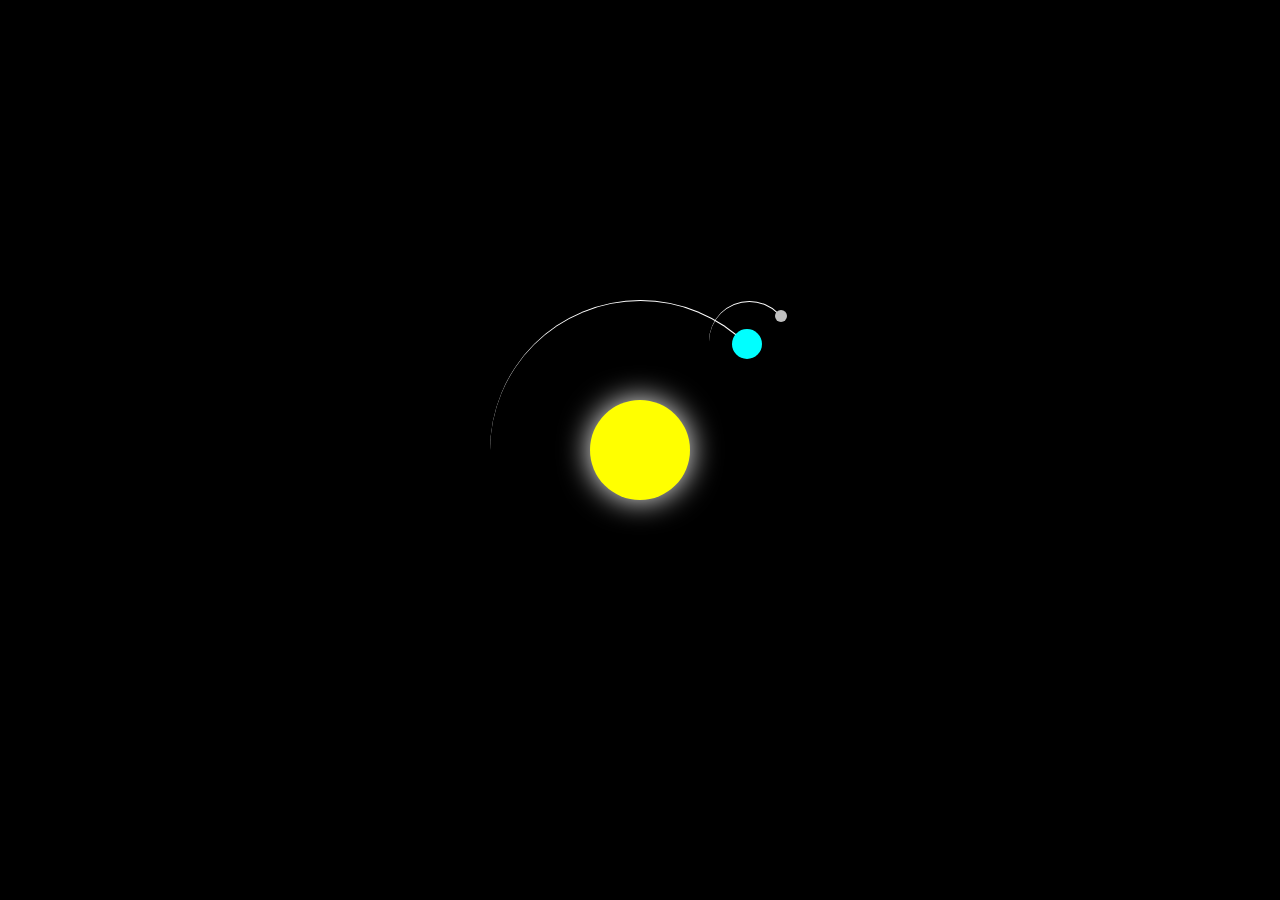
<file: index.html>
<!DOCTYPE html>
<html lang="pt-br">
<head>
    <meta charset="UTF-8">
    <meta name="viewport" content="width=device-width, initial-scale=1.0">
    <title>Sistema Solar</title>
    <link rel="stylesheet" href="css/style.css">
    <meta http-equiv="X-UA-Compatible" content="IE=7">
    <meta http-equiv="X-UA-Compatible" content="ie=edge">
    <meta name="description" content="Sistema solar feita com html e css">
    <meta name="keywords" content="Sol, Lua, Terra">
</head>
<body>
    <div class="container">
        <div class="sol"></div>
        <div class="terra">
            <div class="lua"></div>
        </div>
    </div>
</body>
</html>
</file>
<file: css/style.css>
body {
    margin: 0;
    height: 100vh;
    display: flex;
    align-items: center;
    justify-content: center;
    background-color: black;
    overflow: hidden;
}

.container {
    font-size: 10px;
    width: 40em;
    height: 40em;
    position: relative;
}

.sol {
    position: absolute;
    top: 15em;
    left: 15em;
    width: 10em;
    height: 10em;
    background-color: yellow;
    border-radius: 50%;
    box-shadow: 0 0 3em white;
}

.terra, .lua {
    position: absolute;
    border-style: solid;
    border-color: white transparent transparent transparent;
    border-width: 0.1em 0.1em 0 0;
    border-radius: 50%;
}

.terra {
    top: 5em;
    left: 5em;
    width: 30em;
    height: 30em;
    animation: orbit 36.5s linear infinite;
}

.lua {
    top: 0;
    right: 0;
    width: 8em;
    height: 8em;
    animation: orbit 2.7s linear infinite;
}

.terra::before, .lua::before {
    content: "";
    position: absolute;
    border-radius: 50%;
}

.terra::before {
    top: 2.8em;
    right: 2.8em;
    width: 3em;
    height: 3em;
    background-color: aqua;
}

.lua::before {
    top: 0.8em;
    right: 0.2em; /* Added 'em' unit here */
    width: 1.2em;
    height: 1.2em;
    background-color: silver;
}

@keyframes orbit {
    to {
        transform: rotate(360deg);
    }
}
</file>
